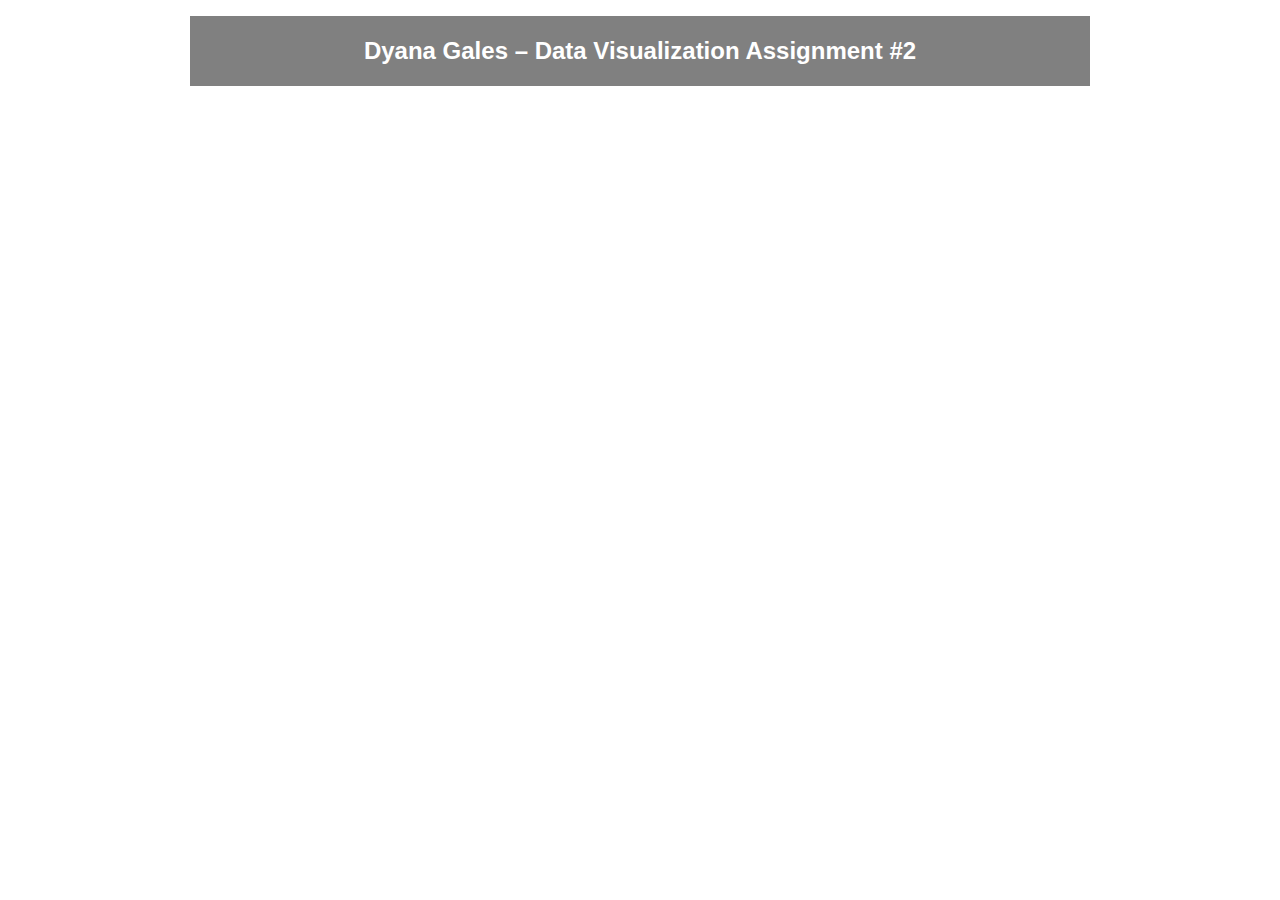
<file: data-viz-2/index.html>
<!DOCTYPE html>
<html lang="en">
<head>
	<meta charset="utf-8">
	<meta name="viewport" content="width=device-width, initial-scale=1">
  <title>Gales-BannedAuthorsByRace</title>

	<style type="text/css"> body{max-width:900px;margin-right:auto;margin-left:auto;padding:8px}.header{background-color:gray;color:#fff;font-family:Arial,sans-serif;padding:1px;margin-bottom:30px;text-align:center}
	</style>
</head>
<body>

	<div class="header">
		<h2>Dyana Gales – Data Visualization Assignment #2</h2>
	</div>

	<!-- In the "Publish visualization" section of Datawrapper, click the radio button that says "Responsive iframe" and then copy/paste everything below. -->
	<iframe title="Most Frequently Banned Authors Categorized by Race" aria-label="Bar chart" id="datawrapper-chart-VgeS7" src="https://datawrapper.dwcdn.net/VgeS7/2/" scrolling="no" frameborder="0" style="width: 0; min-width: 100% !important; border: none;" height="461" data-external="1"></iframe><script type="text/javascript">!function(){"use strict";window.addEventListener("message",(function(a){if(void 0!==a.data["datawrapper-height"]){var e=document.querySelectorAll("iframe");for(var t in a.data["datawrapper-height"])for(var r=0;r<e.length;r++)if(e[r].contentWindow===a.source){var i=a.data["datawrapper-height"][t]+"px";e[r].style.height=i}}}))}();
</script>



</body>
</html>
</file>
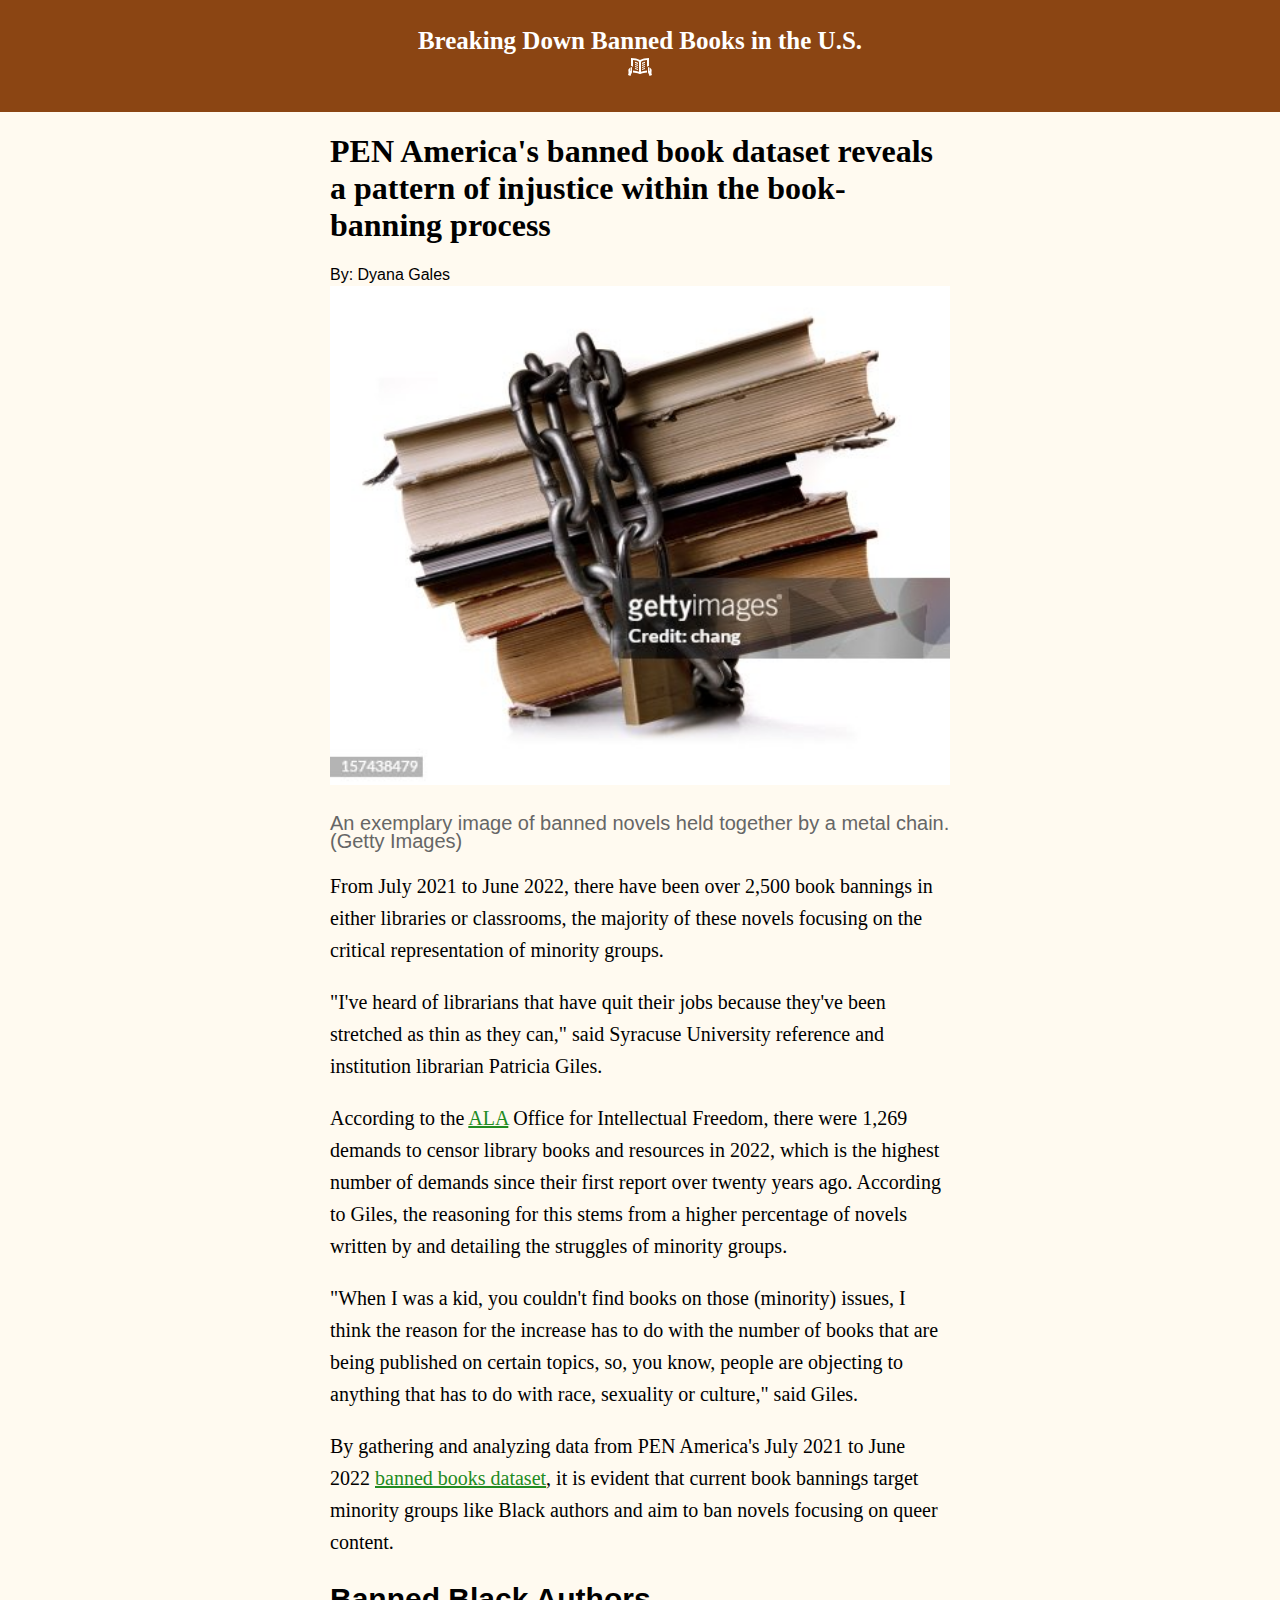
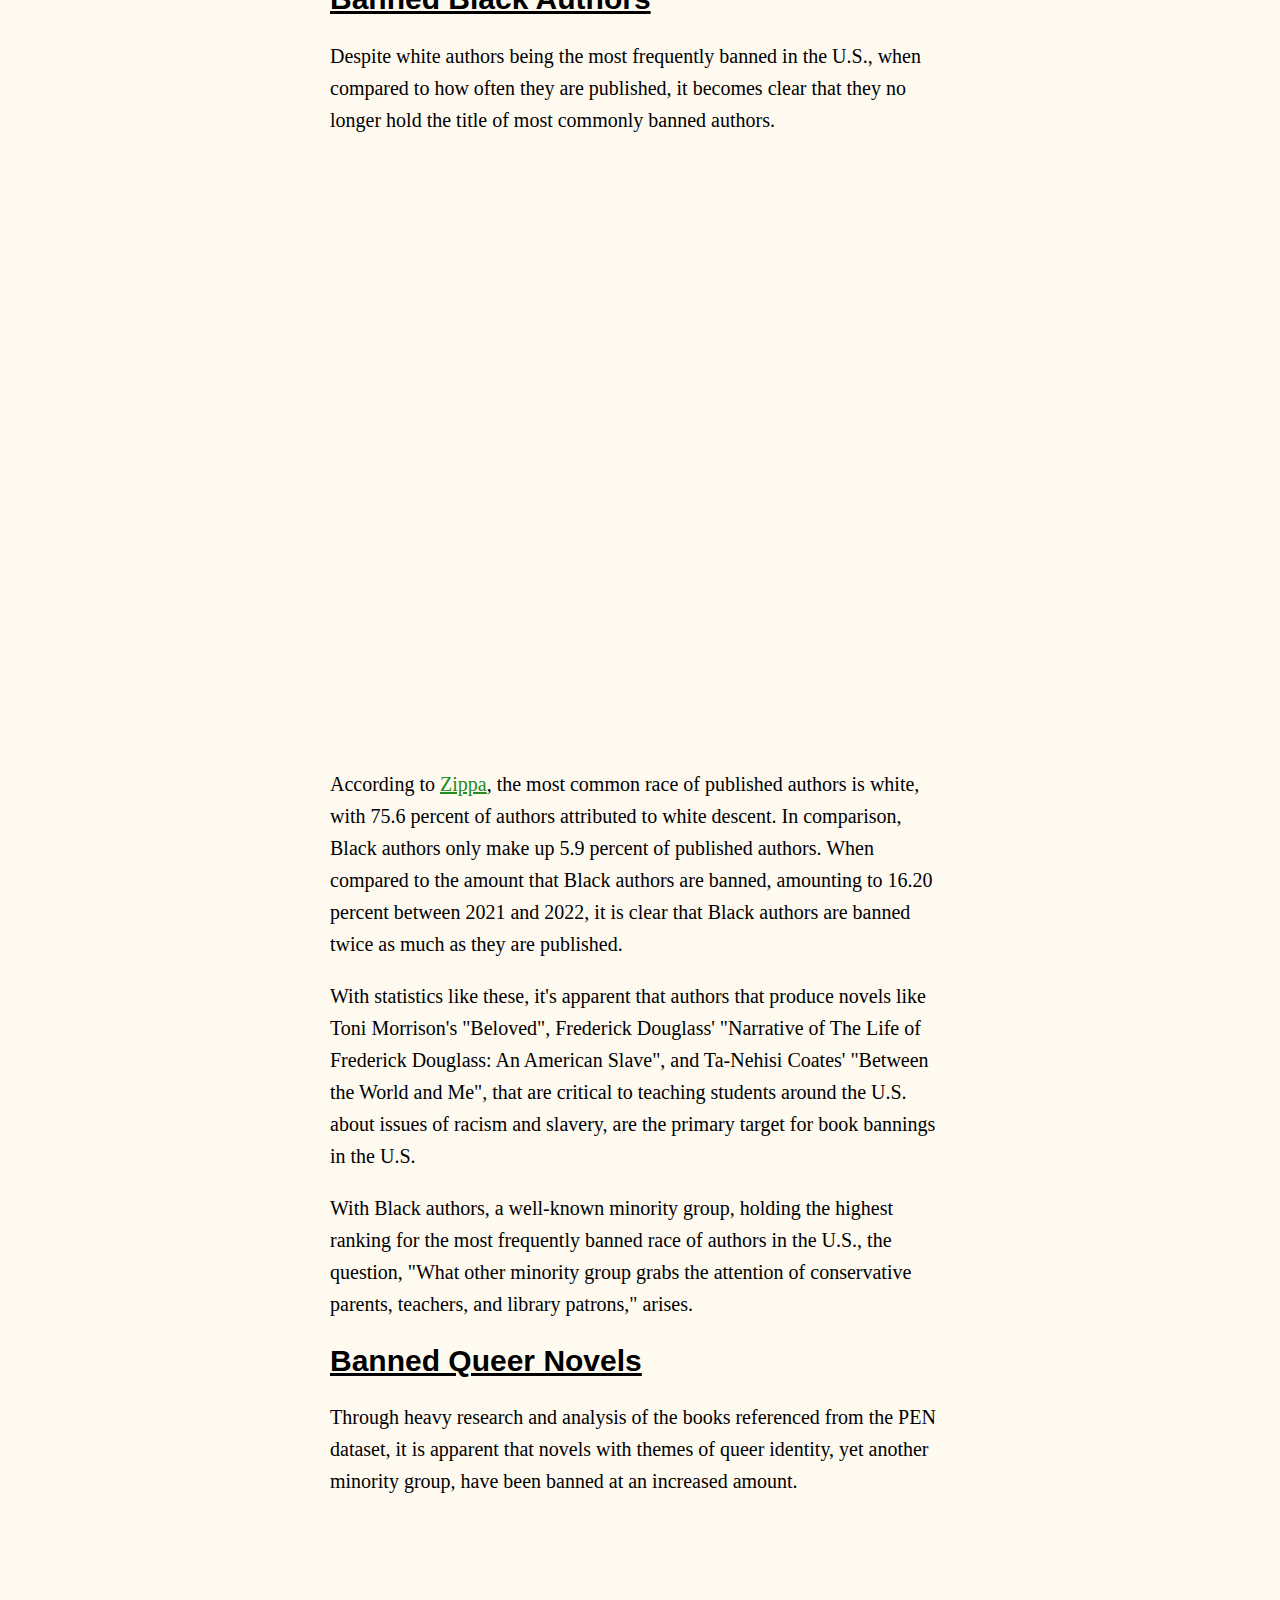
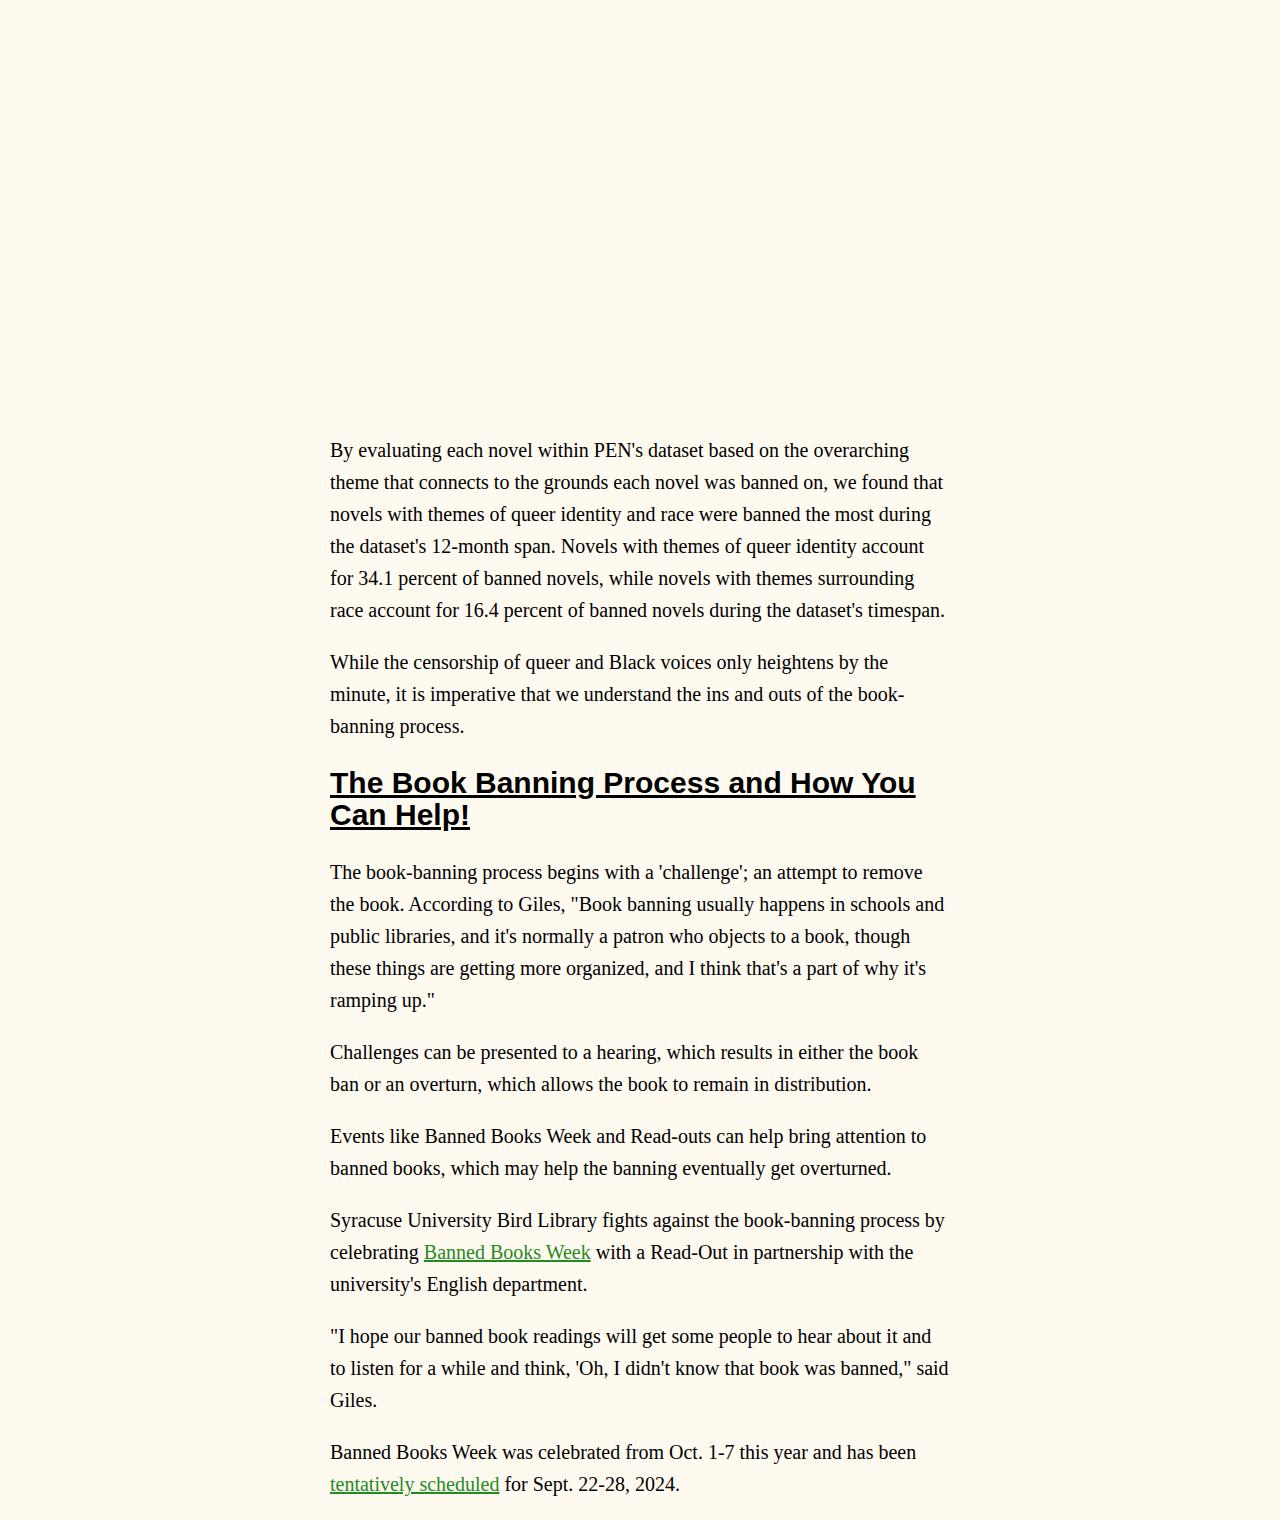
<file: finalproject-gales/article.html>
<!DOCTYPE html>
<html lang="en">
  <head>
    <meta charset="utf-8">
    <meta name="viewport" content="width=device-width, initial-scale=1">
    <link rel="stylesheet" href="css/fonts/fonts.css">
    <link rel="stylesheet" href="css/main.css">
    <title>PEN America's banned book dataset reveals a pattern of injustice within the book-banning process</title>
  </head>
  <body>

    <div class="site-banner">
        <p> Breaking Down Banned Books in the U.S. <br>
          <svg xmlns="http://www.w3.org/2000/svg" width="24" height="24" fill=white viewBox="0 0 24 24"><path d="M20 16.78c.002-1.8.003-2.812 0-4.027-.001-.417.284-.638.567-.638.246 0 .49.168.538.52.19 1.412.411 2.816.547 3.146.042.099.113.141.185.141.123 0 .244-.123.206-.284-.255-1.069-.493-2.519-.607-3.334 1.904 1.854 2.314 2.005 2.192 3.548-.089 1.129-.52 2.508.373 4.255l-2.563.893c-.062-.314-.138-.637-.226-.933-.515-1.721-1.214-1.752-1.212-3.287zm-16.567-4.665c-.246 0-.49.168-.538.52-.19 1.412-.411 2.816-.547 3.146-.042.099-.113.141-.185.141-.123 0-.244-.123-.206-.284.255-1.069.493-2.519.607-3.334-1.904 1.854-2.314 2.005-2.192 3.548.09 1.128.521 2.507-.372 4.254l2.562.894c.062-.314.138-.637.226-.933.515-1.721 1.214-1.752 1.212-3.287-.002-1.8-.003-2.812 0-4.027.001-.418-.285-.638-.567-.638zm1.567.642zm14.001 2.637c-2.354.194-4.35.62-6.001 1.245v-9.876l.057-.036c1.311-.816 3.343-1.361 5.943-1.603v7.633c-.002-.459.165-.881.469-1.186.377-.378.947-.562 1.531-.391v-8.18c-3.438.105-6.796.658-9 2.03-2.204-1.372-5.562-1.925-9-2.03v8.18c.583-.17 1.153.012 1.531.391.304.305.471.726.469 1.184v-7.631c2.6.242 4.632.788 5.943 1.604l.057.035v9.876c-1.651-.626-3.645-1.052-6-1.246v1.385c0 .234-.021.431-.046.622 2.249.193 4.372.615 6.046 1.381.638.292 1.362.291 2 0 1.675-.766 3.798-1.188 6.046-1.381-.025-.191-.046-.386-.046-.621l.001-1.385zm-12.001-2.426c1.088.299 2.122.64 3 .968v1.064c-.823-.345-1.879-.705-3-1.015v-1.017zm0-1.014c1.121.31 2.177.67 3 1.015v-1.064c-.878-.328-1.912-.669-3-.968v1.017zm0-5.09v1.017c1.121.311 2.177.67 3 1.015v-1.064c-.878-.328-1.912-.669-3-.968zm0 3.058c1.121.31 2.177.67 3 1.015v-1.063c-.878-.328-1.912-.669-3-.968v1.016zm10 4.063c-1.121.31-2.177.67-3 1.015v-1.064c.878-.328 1.912-.669 3-.968v1.017zm0-3.048c-1.088.299-2.122.64-3 .968v1.064c.823-.345 1.879-.705 3-1.015v-1.017zm-3-3.105v1.064c.823-.345 1.879-.705 3-1.015v-1.017c-1.088.299-2.122.64-3 .968zm3 1.074c-1.088.299-2.122.64-3 .968v1.064c.823-.345 1.879-.705 3-1.015v-1.017z"/></svg> </p> 
    </div>

    <div class="article">

      <div class="story-header">

      
        <h1>PEN America's banned book dataset reveals a pattern of injustice within the book-banning process</h1>
        
        <p class="byline">By: Dyana Gales </p>
        

      </div>

      <div class="story-body">

        <img class="photo" src="images/img.jpg" alt="A pile of books held together by a metal chain">
        
        <p class="photo-caption">An exemplary image of banned novels held together by a metal chain. (Getty Images)</p>

        <p>From July 2021 to June 2022, there have been over 2,500 book bannings in either libraries or classrooms, the majority of these novels focusing on the critical representation of minority groups. 
        </p>
        
        <p>"I've heard of librarians that have quit their jobs because they've been stretched as thin as they can," said Syracuse University reference and institution librarian Patricia Giles. </p>
        
        <p>According to the <a href="https://www.ala.org/advocacy/bbooks/by-the-numbers">ALA</a> Office for Intellectual Freedom, there were 1,269 demands to censor library books and resources in 2022, which is the highest number of demands since their first report over twenty years ago. According to Giles, the reasoning for this stems from a higher percentage of novels written by and detailing the struggles of minority groups. </p>

          <p>"When I was a kid, you couldn't find books on those (minority) issues, I think the reason for the increase has to do with the number of books that are being published on certain topics, so, you know, people are objecting to anything that has to do with race, sexuality or culture," said Giles.</p>

        
        <p>By gathering and analyzing data from PEN America's July 2021 to June 2022 <a href="https://pen.org/banned-in-the-usa/#what">banned books dataset</a>, it is evident that current book bannings target minority groups like Black authors and aim to ban novels focusing on queer content. </p>

        <h2> 
          <div class="sub-head-1"> Banned Black Authors </div> </h2>

        <p>Despite white authors being the most frequently banned in the U.S., when compared to how often they are published, it becomes clear that they no longer hold the title of most commonly banned authors.</p>

  <iframe title="The Percentage Gap Between Banned and Published Authors Across Racial Categories " aria-label="Grouped Bars" id="datawrapper-chart-eLV19" src="https://datawrapper.dwcdn.net/eLV19/5/" scrolling="no" frameborder="0" style="width: 0; min-width: 100% !important; border: none;" height="583" data-external="1"></iframe><script type="text/javascript">!function(){"use strict";window.addEventListener("message",(function(a){if(void 0!==a.data["datawrapper-height"]){var e=document.querySelectorAll("iframe");for(var t in a.data["datawrapper-height"])for(var r=0;r<e.length;r++)if(e[r].contentWindow===a.source){var i=a.data["datawrapper-height"][t]+"px";e[r].style.height=i}}}))}();
</script> 

        
        <p>According to <a href="https://www.zippia.com/author-jobs/demographics/">Zippa</a>, the most common race of published authors is white, with 75.6 percent of authors attributed to white descent. In comparison, Black authors only make up 5.9 percent of published authors. When compared to the amount that Black authors are banned, amounting to 16.20 percent between 2021 and 2022, it is clear that Black authors are banned twice as much as they are published. </p>
        <p>With statistics like these, it's apparent that authors that produce novels like Toni Morrison's "Beloved", Frederick Douglass' "Narrative of The Life of Frederick Douglass: An American Slave", and Ta-Nehisi Coates' "Between the World and Me", that are critical to teaching students around the U.S. about issues of racism and slavery, are the primary target for book bannings in the U.S. </p>

        <p> With Black authors, a well-known minority group, holding the highest ranking for the most frequently banned race of authors in the U.S., the question, "What other minority group grabs the attention of conservative parents, teachers, and library patrons," arises.  </p>

        <h2> 
          <div class="sub-head-1"> Banned Queer Novels </div> </h2>

        <p> Through heavy research and analysis of the books referenced from the PEN dataset, it is apparent that novels with themes of queer identity, yet another minority group, have been banned at an increased amount. </p>

        <iframe title="The Top Themes in Banned Literature " aria-label="Column Chart" id="datawrapper-chart-T6GTg" src="https://datawrapper.dwcdn.net/T6GTg/2/" scrolling="no" frameborder="0" style="width: 0; min-width: 100% !important; border: none;" height="488" data-external="1"></iframe><script type="text/javascript">!function(){"use strict";window.addEventListener("message",(function(a){if(void 0!==a.data["datawrapper-height"]){var e=document.querySelectorAll("iframe");for(var t in a.data["datawrapper-height"])for(var r=0;r<e.length;r++)if(e[r].contentWindow===a.source){var i=a.data["datawrapper-height"][t]+"px";e[r].style.height=i}}}))}();
</script>

      <p>By evaluating each novel within PEN's dataset based on the overarching theme that connects to the grounds each novel was banned on, we found that novels with themes of queer identity and race were banned the most during the dataset's 12-month span. Novels with themes of queer identity account for 34.1 percent of banned novels, while novels with themes surrounding race account for 16.4 percent of banned novels during the dataset's timespan. </p>

      <p> While the censorship of queer and Black voices only heightens by the minute, it is imperative that we understand the ins and outs of the book-banning process. </p>

      <h2> 
          <div class="sub-head-1">The Book Banning Process and How You Can Help! </div> </h2>

      <p> The book-banning process begins with a 'challenge'; an attempt to remove the book. According to Giles, "Book banning usually happens in schools and public libraries, and it's normally a patron who objects to a book, though these things are getting more organized, and I think that's a part of why it's ramping up." </p>

      <p>Challenges can be presented to a hearing, which results in either the book ban or an overturn, which allows the book to remain in distribution. </p>

      <p>Events like Banned Books Week and Read-outs can help bring attention to banned books, which may help the banning eventually get overturned. </p>

      <p> Syracuse University Bird Library fights against the book-banning process by celebrating <a href="https://researchguides.library.syr.edu/BannedBooksWeek/">Banned Books Week</a> with a Read-Out in partnership with the university's English department. </p>

      <p> "I hope our banned book readings will get some people to hear about it and to listen for a while and think, 'Oh, I didn't know that book was banned," said Giles. </p>

      <p> Banned Books Week was celebrated from Oct. 1-7 this year and has been <a href="https://bimcal.com/calendar/banned-books-week">tentatively scheduled</a> for Sept. 22-28, 2024. </p>

      </div>

    </div>

  </body>
</html>
</file>
<file: finalproject-gales/css/fonts/fonts.css>
/*html {
  -moz-osx-font-smoothing: grayscale;
  -webkit-font-smoothing: antialiased;
}*/

@font-face {
  font-family: 'Postoni';
  src: url('PostoniWide-Bold.woff2') format('woff2');
}

@font-face {
  font-family: 'Franklin Light';
  src: url('ITC_Franklin-Light.woff2') format('woff2');
}

@font-face {
  font-family: 'Franklin Bold';
  src: url('ITC_Franklin-Bold.woff2') format('woff2');
}
</file>
<file: finalproject-gales/css/main.css>
/*Your CSS goes here. This is the only file you'll need to modify for this assignment.*/
body {
	margin: 0px;
	background-color: floralwhite;
}
.site-banner {
	background: saddlebrown;
	text-align: center;
	padding-top: 2px;
	padding-bottom: 2px;
	padding-left: 0px;
	padding-right: 0px;
	color: white;
	font-family: Academy Engraved LET, serif;
	font-weight: bold;
	font-size: 25px;
}

.logo {
	width: 188px;
}
.article {
	max-width: 1200px;
	margin-top: 0px;
	margin-bottom: 0px;
	margin-left: 25%;
	margin-right: 25%;
	padding-left: 10px;
	padding-right: 10px;
}
.story-header {
	font-family: Optima, sans-serif;
}


h1 {
	font-family: Georgia, serif;
	size: 46px;
	margin-bottom: none;
}
.deck{
	font-size: 20px;
}
.byline {
	font-size: 16px;
	margin-bottom: 2px;
}

.story-body {
	font-family: Georgia, serif;
	font-size: 20px;
	line-height: 32px;
	max-width: 700px;
}
.photo {
	width: 100%;
}
.photo-caption {
	color: #666666;
	size: 14px;
	margin-top: none;
	line-height: 18px;
	font-family: Optima, sans-serif;
}	

h3 {
	font-family: Optima, sans-serif;
	font-size: 16px;
	font-weight:lighter;
	
}
h2 {
	font-family: Optima ,sans-serif;
	size: 28px;
	margin-bottom: none;
}


/*unvisited link*/
a:link{
	color: forestgreen;
}
a:hover{
	color: darkred;
}
a:visited{
	color: lilac;
}

.sub-head-1 {
	size: 18px;
	text-decoration: underline;
	font-family: Optima ,sans-serif;

}
</file>
